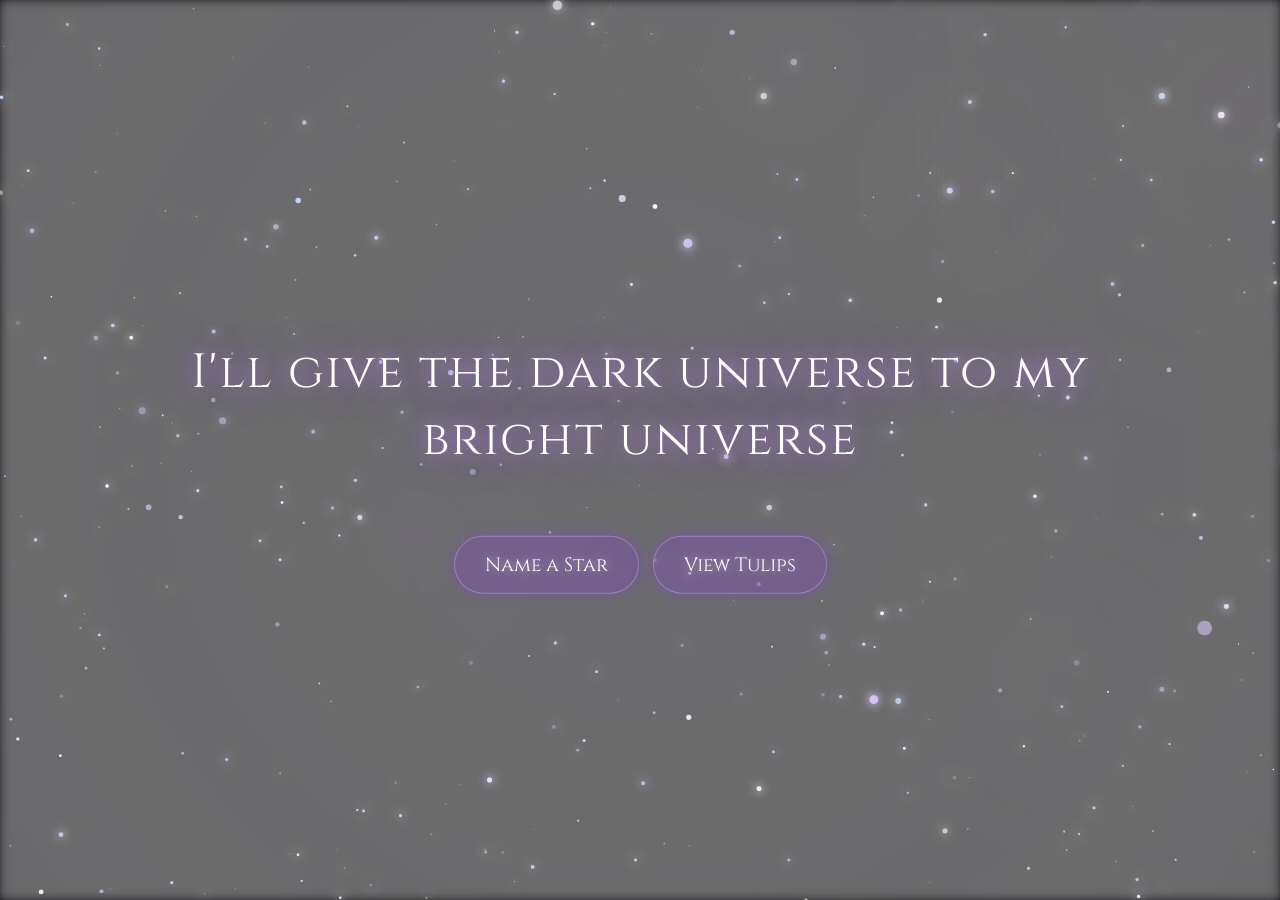
<file: index.html>
<!DOCTYPE html>
<html lang="en">
<head>
    <meta charset="UTF-8">
    <meta name="viewport" content="width=device-width, initial-scale=1.0">
    <title>My Bright Universe</title>
    <link rel="stylesheet" href="style.css">
    <link href="https://fonts.googleapis.com/css2?family=Cinzel:wght@400;700&display=swap" rel="stylesheet">
</head>
<body>
    <canvas id="starfield"></canvas>
    <div class="content">
        <h1>I'll give the dark universe to my bright universe</h1>
        <a href="naming.html" class="nav-button" style="pointer-events: auto;">Name a Star</a>
        <a href="tulips.html" class="nav-button" style="pointer-events: auto; margin-left: 10px;">View Tulips</a>
    </div>
    <script src="script.js"></script>
</body>
</html>
</file>
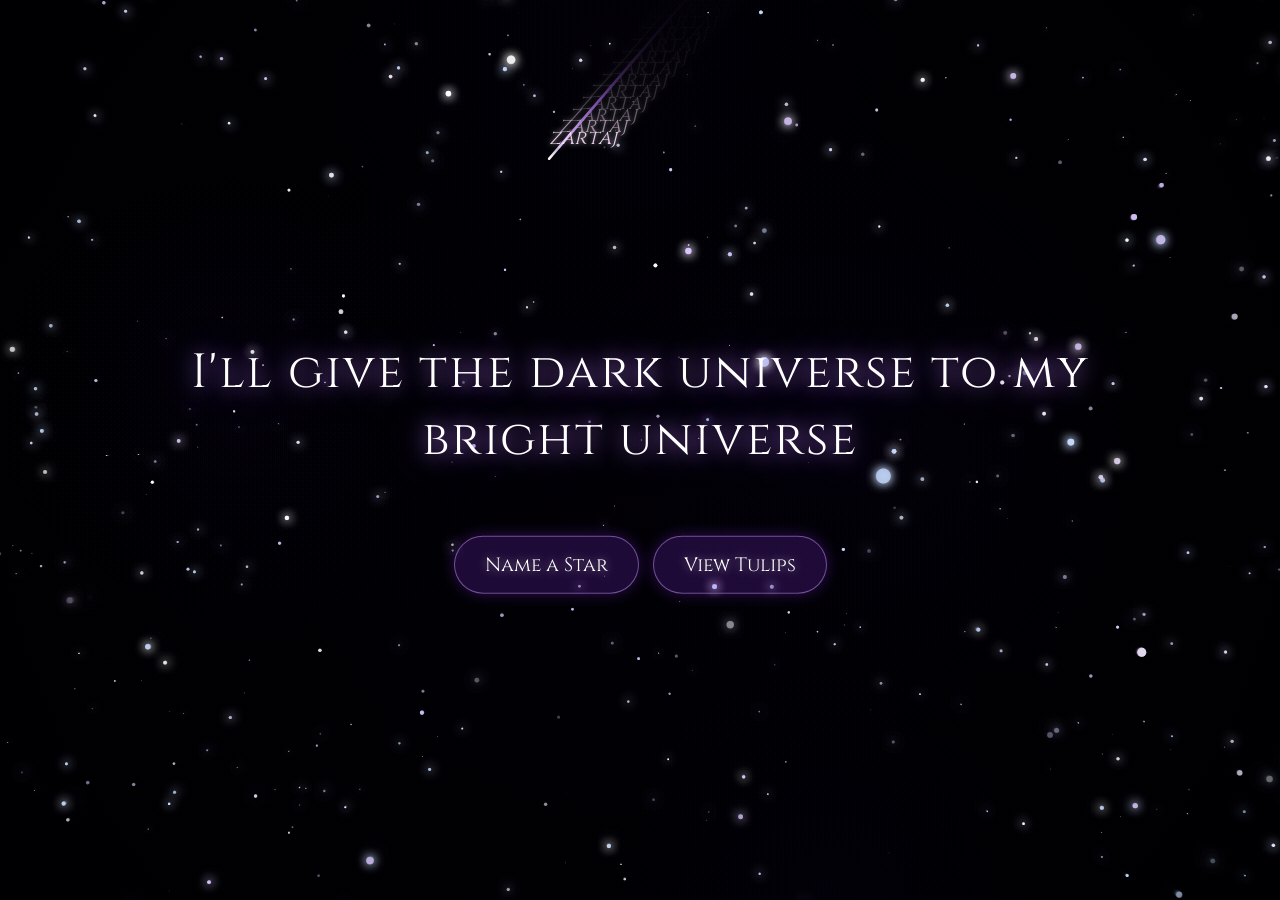
<file: docs/index.html>
<!DOCTYPE html>
<html lang="en">
<head>
    <meta charset="UTF-8">
    <meta name="viewport" content="width=device-width, initial-scale=1.0">
    <title>My Bright Universe</title>
    <link rel="stylesheet" href="./style.css">
    <link href="https://fonts.googleapis.com/css2?family=Cinzel:wght@400;700&display=swap" rel="stylesheet">
</head>
<body>
    <canvas id="starfield"></canvas>
    <div class="content">
        <h1>I'll give the dark universe to my bright universe</h1>
        <a href="naming.html" class="nav-button" style="pointer-events: auto;">Name a Star</a>
        <a href="tulips.html" class="nav-button" style="pointer-events: auto; margin-left: 10px;">View Tulips</a>
    </div>
    <script src="script.js"></script>
</body>
</html>
</file>
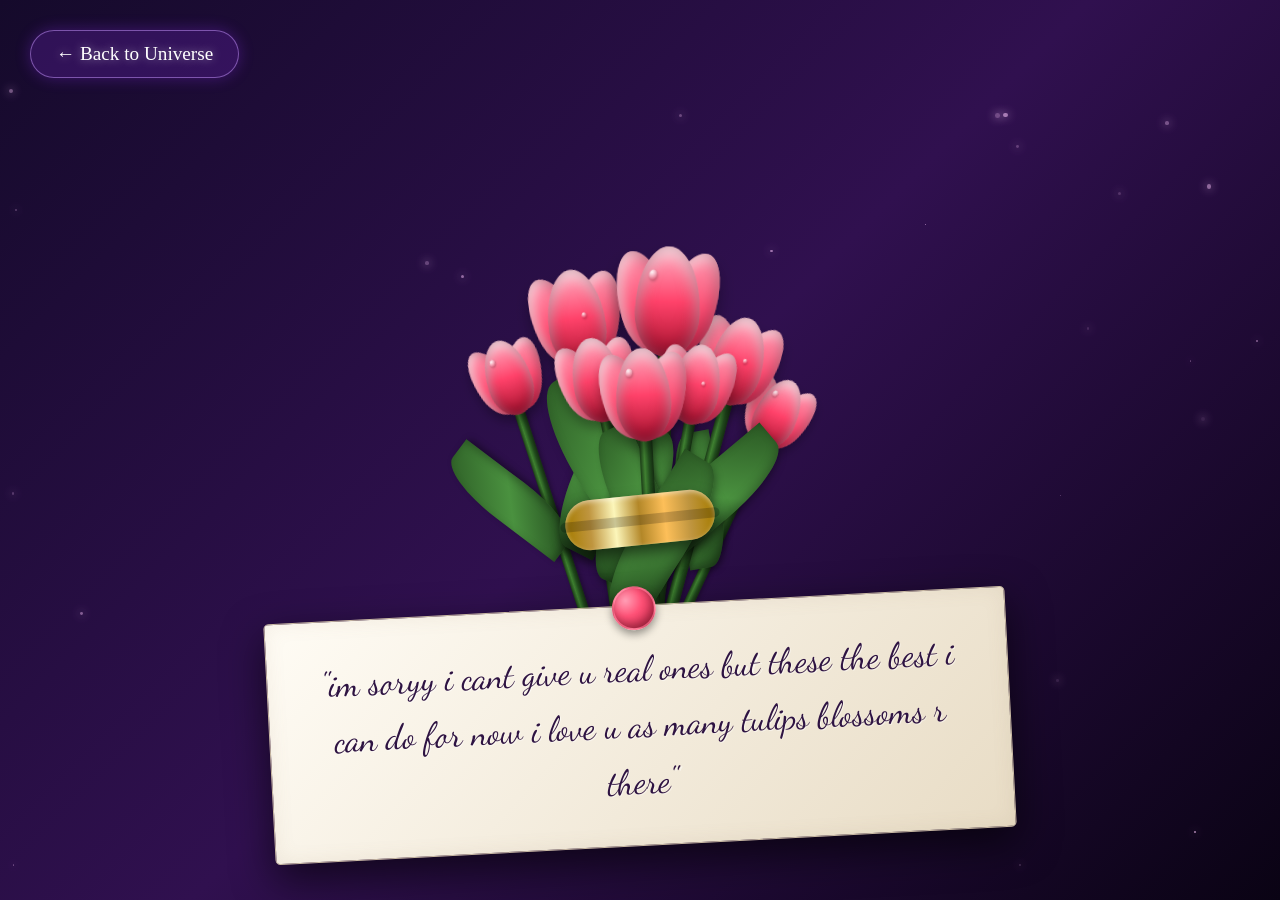
<file: tulips.html>
<!DOCTYPE html>
<html lang="en">
<head>
    <meta charset="UTF-8">
    <meta name="viewport" content="width=device-width, initial-scale=1.0">
    <title>Tulips</title>
    <link href="https://fonts.googleapis.com/css2?family=Dancing+Script:wght@400;700&display=swap" rel="stylesheet">
    <style>
        body, html {
            margin: 0;
            padding: 0;
            width: 100%;
            height: 100%;
            background: linear-gradient(135deg, #150a2b 0%, #30104f 50%, #0a0314 100%);
            display: flex;
            justify-content: center;
            align-items: center;
            color: #fff;
            overflow: hidden;
            font-family: 'Dancing Script', cursive;
        }

        .container {
            position: relative;
            text-align: center;
            display: flex;
            flex-direction: column;
            align-items: center;
            animation: fadeIn 2s ease-in-out;
            z-index: 2;
        }

        /* SVG Bouquet Styling */
        .bouquet-wrapper {
            position: relative;
            width: 350px;
            height: 450px;
            margin-bottom: 40px;
        }

        .tulip {
            position: absolute;
            transform-origin: bottom center;
            animation: sway 4s ease-in-out infinite alternate;
        }
        
        .t1 { left: 40px; bottom: 50px; transform: rotate(-18deg) scale(0.9); animation-delay: 0.1s; z-index: 1;}
        .t2 { left: 90px; bottom: 90px; transform: rotate(-8deg) scale(1.15); animation-delay: 0.5s; z-index: 3; }
        .t3 { left: 160px; bottom: 100px; transform: rotate(2deg) scale(1.3); animation-delay: 0.2s; z-index: 4; }
        .t4 { left: 220px; bottom: 70px; transform: rotate(15deg) scale(1.05); animation-delay: 0.7s; z-index: 2;}
        .t5 { left: 260px; bottom: 40px; transform: rotate(25deg) scale(0.85); animation-delay: 0.4s; z-index: 1;}
        .t6 { left: 120px; bottom: 40px; transform: rotate(-12deg) scale(1); animation-delay: 0.8s; z-index: 5; }
        .t7 { left: 190px; bottom: 50px; transform: rotate(10deg) scale(0.95); animation-delay: 0.3s; z-index: 5; }
        .t8 { left: 150px; bottom: 20px; transform: rotate(-3deg) scale(1.1); animation-delay: 0.6s; z-index: 6; } /* Extra center flower */

        @keyframes sway {
            from { transform: rotate(-3deg); }
            to { transform: rotate(3deg); }
        }

        .stem {
            width: 12px;
            height: 280px;
            background: linear-gradient(to right, #1f421a, #3f8031, #255420, #1f421a);
            border-radius: 6px;
            position: absolute;
            bottom: -220px;
            left: 24px;
            box-shadow: inset -2px 0 5px rgba(0,0,0,0.4), 2px 0 5px rgba(0,0,0,0.3);
        }

        .leaf {
            position: absolute;
            width: 50px;
            height: 160px;
            background: linear-gradient(135deg, #2b5924, #4a913f, #1b3d17);
            border-radius: 50% 0 50% 0;
            bottom: -130px;
            box-shadow: inset -3px -3px 10px rgba(0,0,0,0.3), 3px 3px 8px rgba(0,0,0,0.4);
        }

        .leaf.left {
            left: -35px;
            transform: rotate(-35deg);
        }
        
        .leaf.right {
            left: 15px;
            transform: rotate(35deg);
            border-radius: 0 50% 0 50%;
        }

        /* Complex realistic flower */
        .flower {
            position: absolute;
            bottom: 40px;
            left: 0;
            width: 60px;
            height: 85px;
            filter: drop-shadow(0px 8px 6px rgba(0,0,0,0.3));
        }

        .petal {
            position: absolute;
            bottom: 0;
            background: linear-gradient(180deg, #ff9eb5 0%, #ff5277 50%, #c41e42 100%);
            border-radius: 50% 50% 50% 50% / 60% 60% 40% 40%;
            box-shadow: inset -3px -3px 12px rgba(100,0,30,0.5), inset 3px 3px 10px rgba(255,255,255,0.7);
        }

        .petal.back {
            width: 50px;
            height: 75px;
            left: 5px;
            bottom: 5px;
            background: linear-gradient(180deg, #e6738f 0%, #d13057 50%, #8a0c26 100%);
            z-index: 1;
        }

        .petal.left {
            width: 40px;
            height: 80px;
            left: -8px;
            transform: rotate(-18deg);
            z-index: 2;
        }

        .petal.right {
            width: 40px;
            height: 80px;
            right: -8px;
            transform: rotate(18deg);
            z-index: 2;
        }

        .petal.center {
            width: 50px;
            height: 85px;
            left: 5px;
            bottom: -2px;
            background: linear-gradient(180deg, #ffb3c6 0%, #ff426a 50%, #a6112d 100%);
            z-index: 3;
            box-shadow: inset 0 -5px 15px rgba(100,0,30,0.6), inset 0 5px 12px rgba(255,255,255,0.8);
        }

        /* Dew drops for realism */
        .dew {
            position: absolute;
            width: 6px;
            height: 8px;
            background: radial-gradient(circle at 30% 30%, rgba(255,255,255,0.9), rgba(255,255,255,0.4) 40%, rgba(255,255,255,0) 80%);
            border-radius: 50%;
            box-shadow: 1px 1px 2px rgba(0,0,0,0.2), inset -1px -1px 2px rgba(0,0,0,0.1);
            z-index: 4;
            top: 20px;
            left: 15px;
            transform: rotate(15deg);
        }

        .dew2 {
            top: 40px;
            left: 35px;
            width: 4px;
            height: 5px;
        }

        .wrapper-ribbon {
            position: absolute;
            bottom: -40px;
            left: 100px;
            width: 150px;
            height: 50px;
            background: linear-gradient(to right, #a67c00, #bf953f, #fcf6ba, #b38728, #fdbf59, #bf953f, #a67c00);
            border-radius: 25px;
            z-index: 10;
            box-shadow: 0 8px 15px rgba(0,0,0,0.6), inset 0 2px 5px rgba(255,255,255,0.5);
            transform: rotate(-6deg);
            display: flex;
            align-items: center;
            justify-content: center;
        }
        
        .wrapper-ribbon::after {
            content: '';
            position: absolute;
            width: 160px;
            height: 10px;
            background: rgba(0,0,0,0.2);
            border-radius: 5px;
            top: 20px;
        }

        .envelope-note {
            background: linear-gradient(135deg, #fffcf5, #e8dcc5);
            color: #2e1342;
            padding: 35px 45px;
            border-radius: 5px;
            font-size: 2.2rem;
            line-height: 1.6;
            box-shadow: 0 15px 40px rgba(0,0,0,0.6), inset 0 0 20px rgba(150, 120, 90, 0.1);
            position: relative;
            transform: rotate(-3deg);
            max-width: 650px;
            border: 1px solid #c9baa3;
            margin-top: 60px;
            z-index: 10;
            text-shadow: 1px 1px 0px rgba(255,255,255,0.5);
        }

        .envelope-note::before {
            content: '';
            position: absolute;
            top: -20px;
            left: 50%;
            transform: translateX(-50%);
            width: 40px;
            height: 40px;
            background: radial-gradient(circle at 30% 30%, #ff9eb5 0%, #ff5277 40%, #c41e42 100%);
            border-radius: 50%;
            box-shadow: inset -2px -4px 8px rgba(0,0,0,0.3), 0 4px 8px rgba(0,0,0,0.4);
            border: 2px solid rgba(255,255,255,0.2);
        }

        @keyframes fadeIn {
            from { opacity: 0; transform: translateY(30px); }
            to { opacity: 1; transform: translateY(0); }
        }

        .nav-btn {
            position: absolute;
            top: 30px;
            left: 30px;
            color: #fff;
            text-decoration: none;
            font-family: 'Cinzel', serif;
            font-size: 1.2rem;
            background: rgba(150, 50, 255, 0.2);
            padding: 12px 25px;
            border-radius: 30px;
            transition: all 0.3s;
            border: 1px solid rgba(200, 150, 255, 0.5);
            z-index: 100;
            text-shadow: 0 0 10px rgba(255, 255, 255, 0.5);
            box-shadow: 0 0 15px rgba(150, 50, 255, 0.3);
        }
        .nav-btn:hover {
            background: rgba(150, 50, 255, 0.4);
            box-shadow: 0 0 25px rgba(200, 150, 255, 0.6);
            transform: translateY(-2px);
        }
        
        /* Floating particles for magic feel */
        .particles {
            position: absolute;
            top: 0; left: 0; width: 100%; height: 100%;
            pointer-events: none;
            z-index: 1;
        }
    </style>
</head>
<body>
    <a href="index.html" class="nav-btn">← Back to Universe</a>
    <div class="particles" id="particles"></div>
    <div class="container">
        <div class="bouquet-wrapper">
            <!-- Tulips with highly realistic layering -->
            <div class="tulip t1"><div class="stem"></div><div class="leaf left"></div><div class="flower"><div class="petal back"></div><div class="petal left"></div><div class="petal right"></div><div class="petal center"></div><div class="dew"></div></div></div>
            <div class="tulip t2"><div class="stem"></div><div class="leaf right"></div><div class="flower"><div class="petal back"></div><div class="petal left"></div><div class="petal right"></div><div class="petal center"></div><div class="dew dew2"></div></div></div>
            <div class="tulip t3"><div class="stem"></div><div class="leaf left"></div><div class="flower"><div class="petal back"></div><div class="petal left"></div><div class="petal right"></div><div class="petal center"></div><div class="dew"></div></div></div>
            <div class="tulip t4"><div class="stem"></div><div class="leaf right"></div><div class="flower"><div class="petal back"></div><div class="petal left"></div><div class="petal right"></div><div class="petal center"></div><div class="dew dew2"></div></div></div>
            <div class="tulip t5"><div class="stem"></div><div class="leaf left"></div><div class="flower"><div class="petal back"></div><div class="petal left"></div><div class="petal right"></div><div class="petal center"></div><div class="dew"></div></div></div>
            <div class="tulip t6"><div class="stem"></div><div class="leaf right"></div><div class="flower"><div class="petal back"></div><div class="petal left"></div><div class="petal right"></div><div class="petal center"></div></div></div>
            <div class="tulip t7"><div class="stem"></div><div class="leaf left"></div><div class="flower"><div class="petal back"></div><div class="petal left"></div><div class="petal right"></div><div class="petal center"></div><div class="dew dew2"></div></div></div>
            <div class="tulip t8"><div class="stem"></div><div class="leaf right"></div><div class="flower"><div class="petal back"></div><div class="petal left"></div><div class="petal right"></div><div class="petal center"></div><div class="dew"></div></div></div>
            
            <div class="wrapper-ribbon"></div>
        </div>

        <div class="envelope-note">
            "im soryy i cant give u real ones but these the best i can do for now i love u as many tulips blossoms r there"
        </div>
    </div>
    
    <script>
        // Add subtle floating particles
        const container = document.getElementById('particles');
        for(let i=0; i<30; i++) {
            let p = document.createElement('div');
            p.style.position = 'absolute';
            p.style.width = Math.random() * 4 + 1 + 'px';
            p.style.height = p.style.width;
            p.style.background = 'rgba(255, 200, 255, ' + (Math.random() * 0.5 + 0.1) + ')';
            p.style.borderRadius = '50%';
            p.style.left = Math.random() * 100 + 'vw';
            p.style.top = Math.random() * 100 + 'vh';
            p.style.boxShadow = '0 0 10px rgba(255,200,255,0.8)';
            p.style.animation = `float ${Math.random() * 10 + 5}s linear infinite`;
            container.appendChild(p);
        }
        
        const style = document.createElement('style');
        style.innerHTML = `
            @keyframes float {
                0% { transform: translateY(0) translateX(0); opacity: 0; }
                50% { opacity: 1; }
                100% { transform: translateY(-100vh) translateX(${Math.random() * 100 - 50}px); opacity: 0; }
            }
        `;
        document.head.appendChild(style);
    </script>
</body>
</html>
</file>
<file: style.css>
body, html {
    margin: 0;
    padding: 0;
    width: 100%;
    height: 100%;
    overflow: hidden;
    background: radial-gradient(circle at bottom, #2b1055 0%, #100626 40%, #000000 100%);
    font-family: 'Cinzel', serif;
}

#starfield {
    position: absolute;
    top: 0;
    left: 0;
    width: 100%;
    height: 100%;
    z-index: 1;
}

.content {
    position: absolute;
    top: 50%;
    left: 50%;
    transform: translate(-50%, -50%);
    z-index: 2;
    text-align: center;
    width: 80%;
    /* removed pointer-events: none; so button is clickable */
}

h1 {
    color: #fff;
    font-size: 3rem;
    font-weight: 400;
    text-shadow: 0 0 20px rgba(200, 150, 255, 0.8), 0 0 40px rgba(150, 50, 255, 0.6);
    letter-spacing: 2px;
    line-height: 1.4;
    animation: glow 4s ease-in-out infinite alternate;
}

@keyframes glow {
    from {
        text-shadow: 0 0 20px rgba(200, 150, 255, 0.8), 0 0 40px rgba(150, 50, 255, 0.6);
    }
    to {
        text-shadow: 0 0 30px rgba(220, 180, 255, 1), 0 0 60px rgba(180, 100, 255, 0.8), 0 0 80px rgba(130, 0, 255, 0.5);
    }
}

.nav-button {
    display: inline-block;
    margin-top: 30px;
    padding: 15px 30px;
    font-size: 1.2rem;
    color: #fff;
    text-decoration: none;
    background: rgba(150, 50, 255, 0.2);
    border: 1px solid rgba(200, 150, 255, 0.5);
    border-radius: 30px;
    transition: all 0.3s ease;
    text-shadow: 0 0 10px rgba(255, 255, 255, 0.5);
    box-shadow: 0 0 15px rgba(150, 50, 255, 0.3);
}

.nav-button:hover {
    background: rgba(150, 50, 255, 0.4);
    box-shadow: 0 0 25px rgba(200, 150, 255, 0.6);
    transform: translateY(-2px);
}

@media (max-width: 768px) {
    h1 {
        font-size: 2rem;
    }
}
</file>
<file: docs/style.css>
body, html {
    margin: 0;
    padding: 0;
    width: 100%;
    height: 100%;
    overflow: hidden;
    background: radial-gradient(circle at bottom, #2b1055 0%, #100626 40%, #000000 100%);
    font-family: 'Cinzel', serif;
}

#starfield {
    position: absolute;
    top: 0;
    left: 0;
    width: 100%;
    height: 100%;
    z-index: 1;
}

.content {
    position: absolute;
    top: 50%;
    left: 50%;
    transform: translate(-50%, -50%);
    z-index: 2;
    text-align: center;
    width: 80%;
    /* removed pointer-events: none; so button is clickable */
}

h1 {
    color: #fff;
    font-size: 3rem;
    font-weight: 400;
    text-shadow: 0 0 20px rgba(200, 150, 255, 0.8), 0 0 40px rgba(150, 50, 255, 0.6);
    letter-spacing: 2px;
    line-height: 1.4;
    animation: glow 4s ease-in-out infinite alternate;
}

@keyframes glow {
    from {
        text-shadow: 0 0 20px rgba(200, 150, 255, 0.8), 0 0 40px rgba(150, 50, 255, 0.6);
    }
    to {
        text-shadow: 0 0 30px rgba(220, 180, 255, 1), 0 0 60px rgba(180, 100, 255, 0.8), 0 0 80px rgba(130, 0, 255, 0.5);
    }
}

.nav-button {
    display: inline-block;
    margin-top: 30px;
    padding: 15px 30px;
    font-size: 1.2rem;
    color: #fff;
    text-decoration: none;
    background: rgba(150, 50, 255, 0.2);
    border: 1px solid rgba(200, 150, 255, 0.5);
    border-radius: 30px;
    transition: all 0.3s ease;
    text-shadow: 0 0 10px rgba(255, 255, 255, 0.5);
    box-shadow: 0 0 15px rgba(150, 50, 255, 0.3);
}

.nav-button:hover {
    background: rgba(150, 50, 255, 0.4);
    box-shadow: 0 0 25px rgba(200, 150, 255, 0.6);
    transform: translateY(-2px);
}

@media (max-width: 768px) {
    h1 {
        font-size: 2rem;
    }
}
</file>
